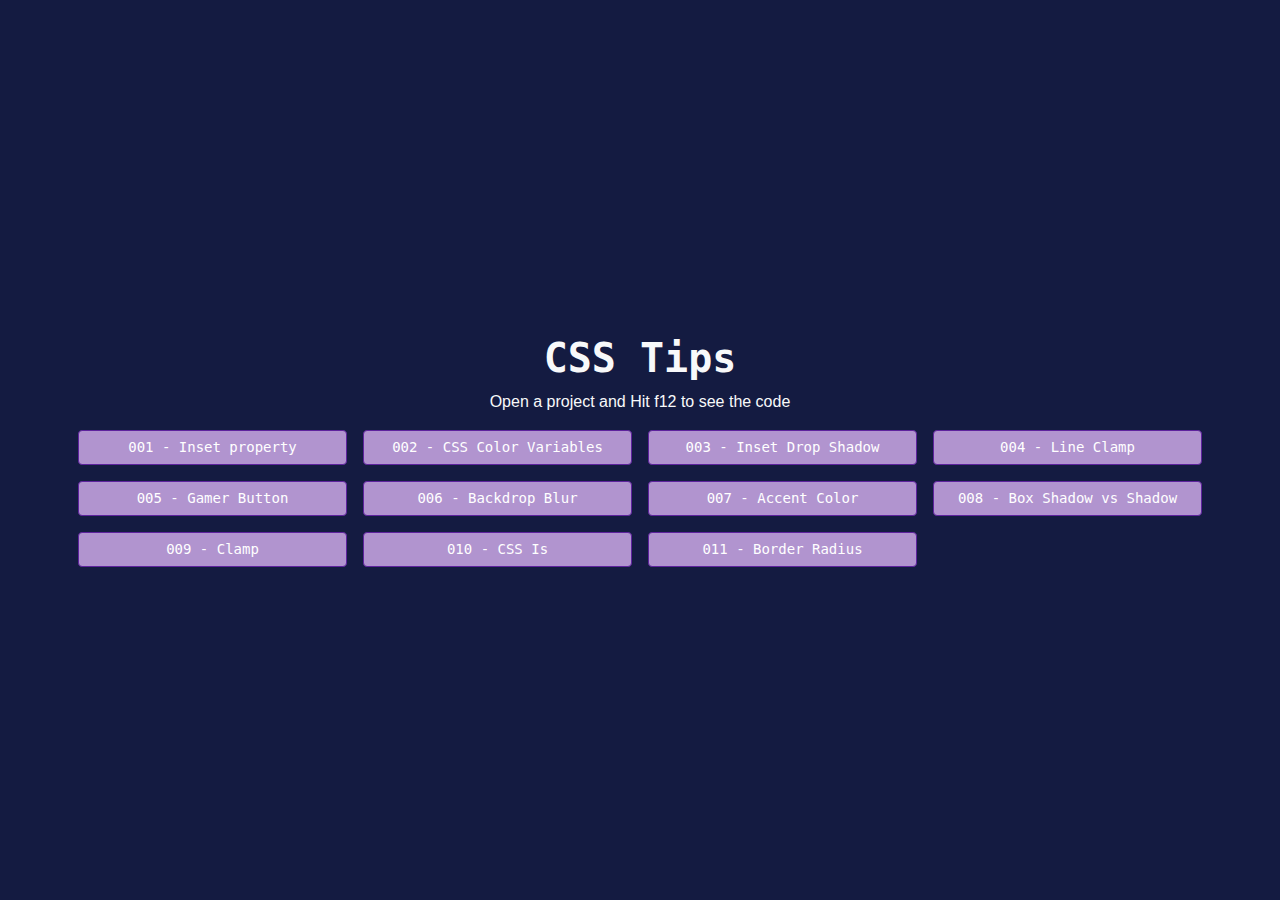
<file: index.html>
<!DOCTYPE html>
<html lang="en">

<head>
  <meta charset="UTF-8">
  <meta http-equiv="X-UA-Compatible" content="IE=edge">
  <meta name="viewport" content="width=device-width, initial-scale=1.0">
  <meta name="author" content="Hemerson Oliveira">

  <link rel="preconnect" href="https://fonts.googleapis.com">
  <link rel="preconnect" href="https://fonts.gstatic.com" crossorigin>
  <link href="https://fonts.googleapis.com/css2?family=Kaushan+Script&JetBrains+Mono:wght@300;400;600;700&display=swap"
    rel="stylesheet">

  <script src="https://code.jquery.com/jquery-3.6.1.min.js"
    integrity="sha256-o88AwQnZB+VDvE9tvIXrMQaPlFFSUTR+nldQm1LuPXQ=" crossorigin="anonymous"></script>
  <link rel="stylesheet" href="https://cdn.jsdelivr.net/npm/bootstrap@4.6.1/dist/css/bootstrap.min.css">
  <script src="https://cdn.jsdelivr.net/npm/bootstrap@4.6.1/dist/js/bootstrap.min.js"></script>

  <link rel="stylesheet" href="styles.css">
  <title>CSS Tips</title>
</head>

<body>
  <main class="container gap-2">
    <div class="row">
      <div class="col-12 text-center py-3">
        <h1 class="title">CSS Tips</h1>
        <span class="d-flex flex-1 text-center justify-content-center">
          Open a project and Hit f12 to see the code
        </span>
      </div>
    </div>

    <div class="row">
      <div class="col-12 col-sm-3 px-2 mb-3">
        <div class="item d-flex">
          <a class="btn btn-primary btn-block" href="./001_inset">
            001 - Inset property
          </a>
        </div>
      </div>

      <div class="col-12 col-sm-3 px-2 mb-3">
        <div class="item">
          <a class="btn btn-primary btn-block" href="./002_css_colors_variables">
            002 - CSS Color Variables
          </a>
        </div>
      </div>

      <div class="col-12 col-sm-3 px-2 mb-3">
        <div class="item">
          <a class="btn btn-primary btn-block" href="./003_inset_dropshadow/">
            003 - Inset Drop Shadow
          </a>
        </div>
      </div>

      <div class="col-12 col-sm-3 px-2 mb-3">
        <div class="item">
          <a class="btn btn-primary btn-block" href="./004_line_clamp/">
            004 - Line Clamp
          </a>
        </div>
      </div>
    </div>

    <div class="row">

      <div class="col-12 col-sm-3 px-2 mb-3">
        <div class="item">
          <a class="btn btn-primary btn-block" href="./005_gamer_button/">
            005 - Gamer Button
          </a>
        </div>
      </div>

      <div class="col-12 col-sm-3 px-2 mb-3">
        <div class="item">
          <a class="btn btn-primary btn-block" href="./006_backdrop/">
            006 - Backdrop Blur
          </a>
        </div>
      </div>

      <div class="col-12 col-sm-3 px-2 mb-3">
        <div class="item">
          <a class="btn btn-primary btn-block" href="./007_accent_color/">
            007 - Accent Color
          </a>
        </div>
      </div>

      <div class="col-12 col-sm-3 px-2 mb-3">
        <div class="item">
          <a class="btn btn-primary btn-block" href="./008_shadow_vs_box/">
            008 - Box Shadow vs Shadow
          </a>
        </div>
      </div>
    </div>

    <div class="row">
      <div class="col-12 col-sm-3 px-2 mb-3">
        <div class="item">
          <a class="btn btn-primary btn-block" href="./009_clamp/">
            009 - Clamp
          </a>
        </div>
      </div>

      <div class="col-12 col-sm-3 px-2 mb-3">
        <div class="item">
          <a class="btn btn-primary btn-block" href="./010_css_is/">
            010 - CSS Is
          </a>
        </div>
      </div>

      <div class="col-12 col-sm-3 px-2 mb-3">
        <div class="item">
          <a class="btn btn-primary btn-block" href="./010_css_is/">
            011 - Border Radius
          </a>
        </div>
      </div>
    </div>
  </main>
</body>

</html>
</file>
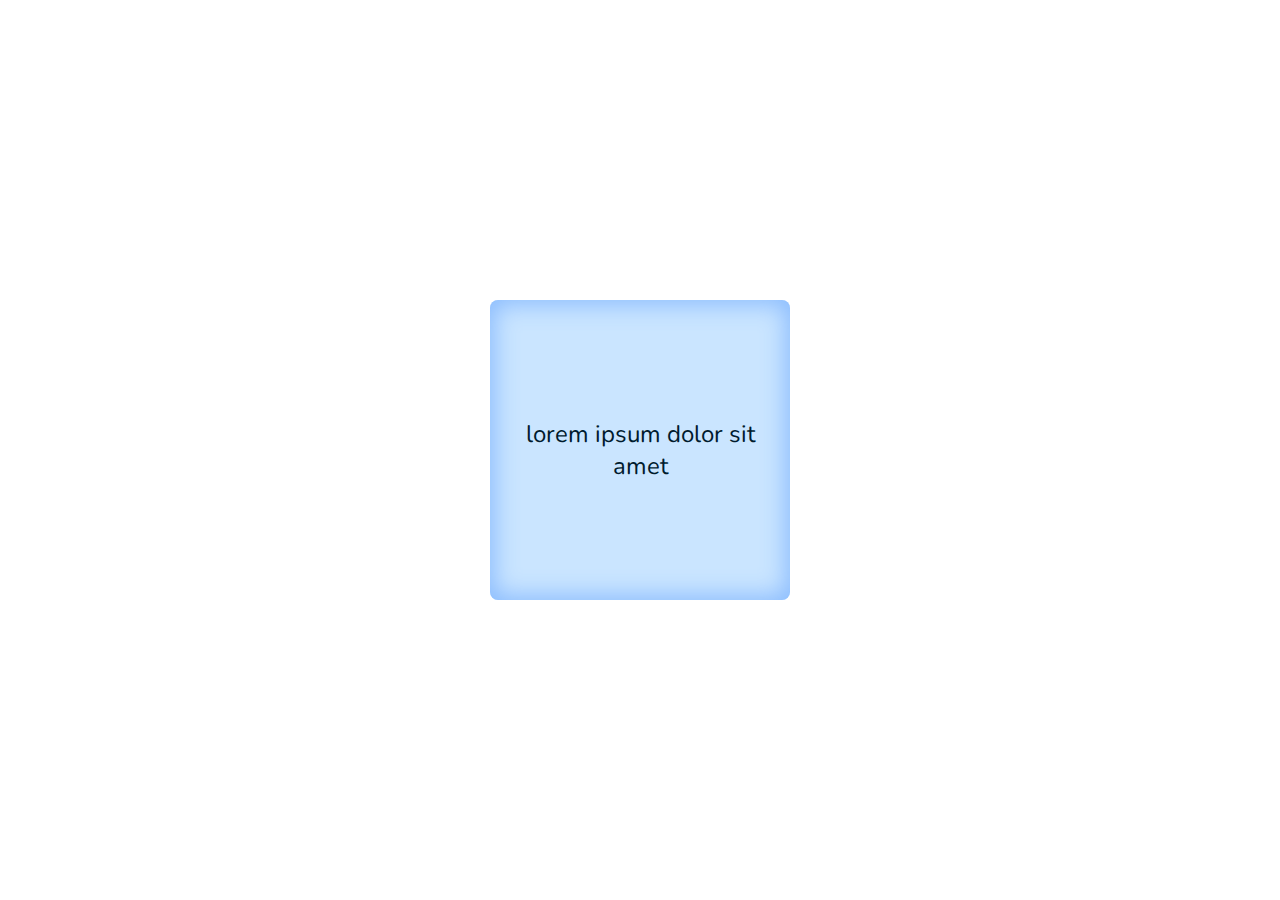
<file: 003_inset_dropshadow/index.html>
<!DOCTYPE html>
<html lang="en">

<head>
  <meta charset="UTF-8">
  <meta http-equiv="X-UA-Compatible" content="IE=edge">
  <meta name="viewport" content="width=device-width, initial-scale=1.0">
  <title>CSS tips - Inset Dropshadow</title>
  <link rel="preconnect" href="https://fonts.googleapis.com">
  <link rel="preconnect" href="https://fonts.gstatic.com" crossorigin>
  <link
    href="https://fonts.googleapis.com/css2?family=Nunito:ital,wght@0,300;0,400;0,500;0,600;0,700;1,400&display=swap"
    rel="stylesheet">

  <link rel="stylesheet" href="./styles.css">
</head>

<body>
  <div class="container">
    <p>
      lorem ipsum dolor sit amet
    </p>

    <div class="social-medias">

    </div>
  </div>
</body>

</html>
</file>
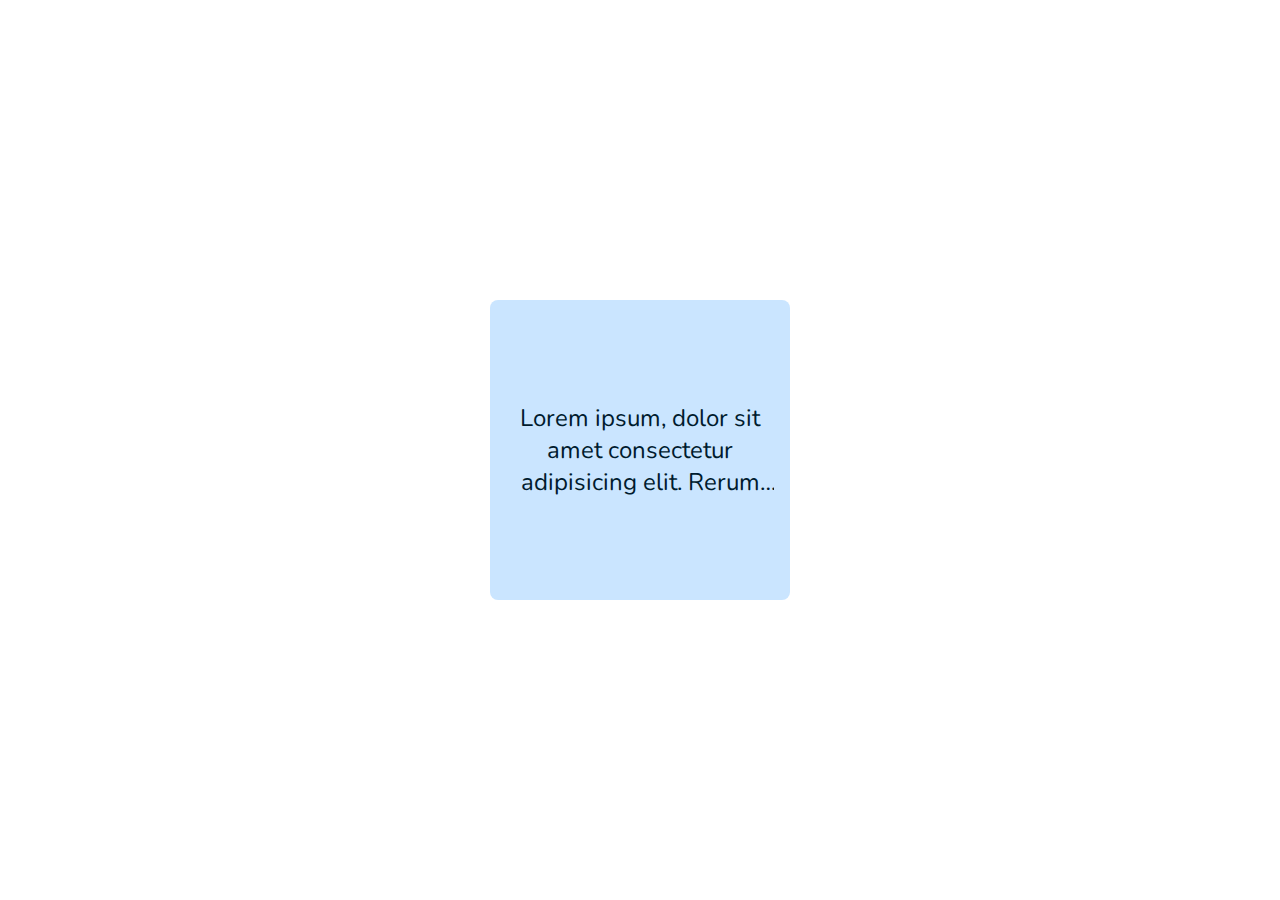
<file: 004_line_clamp/index.html>
<!DOCTYPE html>
<html lang="en">

<head>
  <meta charset="UTF-8">
  <meta http-equiv="X-UA-Compatible" content="IE=edge">
  <meta name="viewport" content="width=device-width, initial-scale=1.0">
  <title>CSS Tips - Line Clamp</title>
  <link rel="preconnect" href="https://fonts.googleapis.com">
  <link rel="preconnect" href="https://fonts.gstatic.com" crossorigin>
  <link
    href="https://fonts.googleapis.com/css2?family=Nunito:ital,wght@0,300;0,400;0,500;0,600;0,700;1,400&display=swap"
    rel="stylesheet">

  <link rel="stylesheet" href="./styles.css">
</head>

<body>
  <div class="container">
    <p>
      Lorem ipsum, dolor sit amet consectetur
      adipisicing elit.
      Rerum odio asperiores nulla iusto nemo in error tenetur
      sed temporibus consequuntur quis dolor
      qui sint illo laudantium eos incidunt, nobis sequi.
    </p>
  </div>
</body>

</html>
</file>
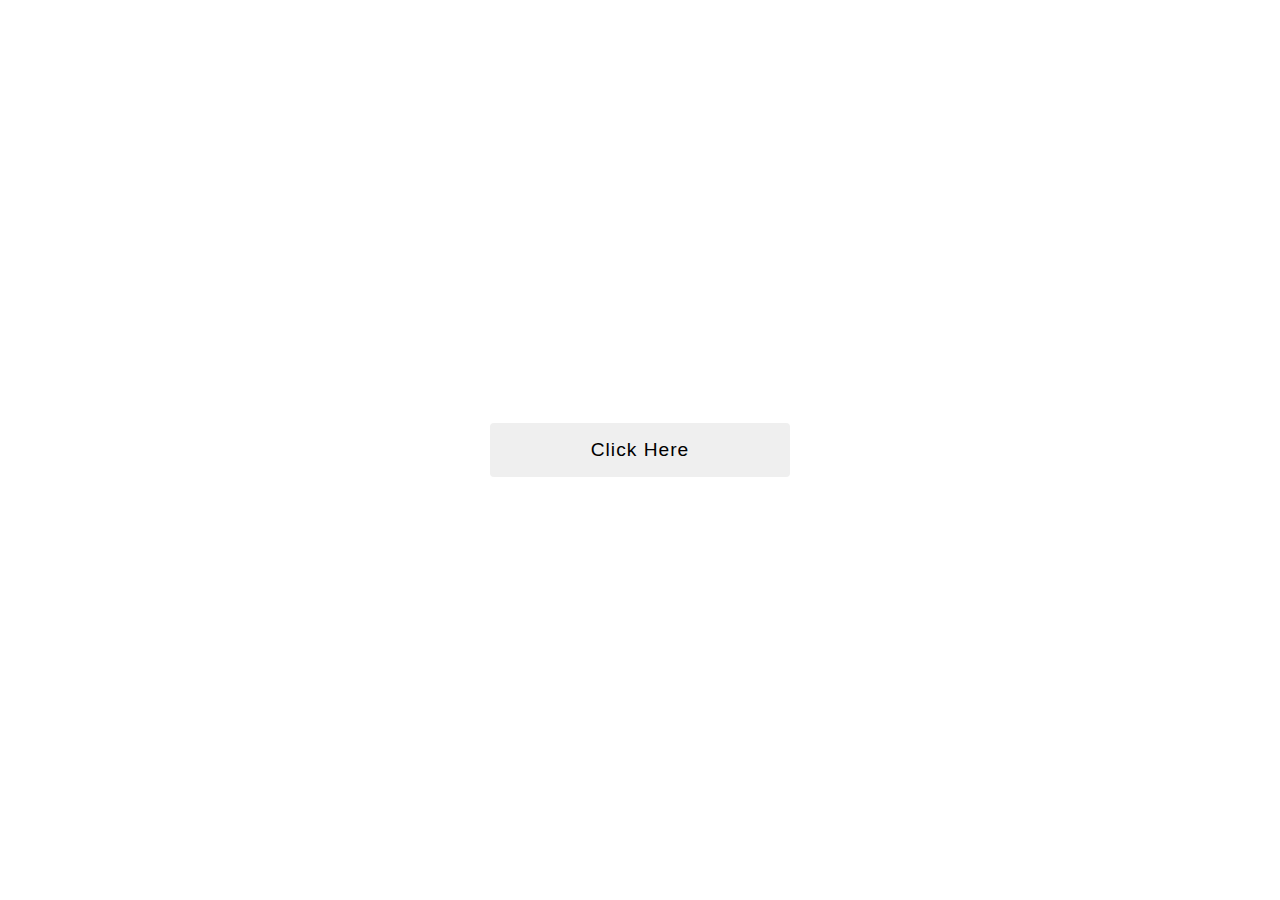
<file: 005_gamer_button/index.html>
<!DOCTYPE html>
<html lang="en">

<head>
  <meta charset="UTF-8">
  <meta http-equiv="X-UA-Compatible" content="IE=edge">
  <meta name="viewport" content="width=device-width, initial-scale=1.0">
  <title>Gamer Button</title>

  <!-- Connecting to Google Fonts -->
  <link rel="preconnect" href="https://fonts.googleapis.com">
  <link rel="preconnect" href="https://fonts.gstatic.com" crossorigin>
  <link
    href="https://fonts.googleapis.com/css2?family=Nunito:ital,wght@0,300;0,400;0,500;0,600;0,700;1,400&display=swap"
    rel="stylesheet">

  <link rel="stylesheet" href="./styles.css">
</head>

<body>
  <div class="container">
    <button class="btn btn-rgb" type="button">
      Click here
    </button>
  </div>
</body>

</html>
</file>
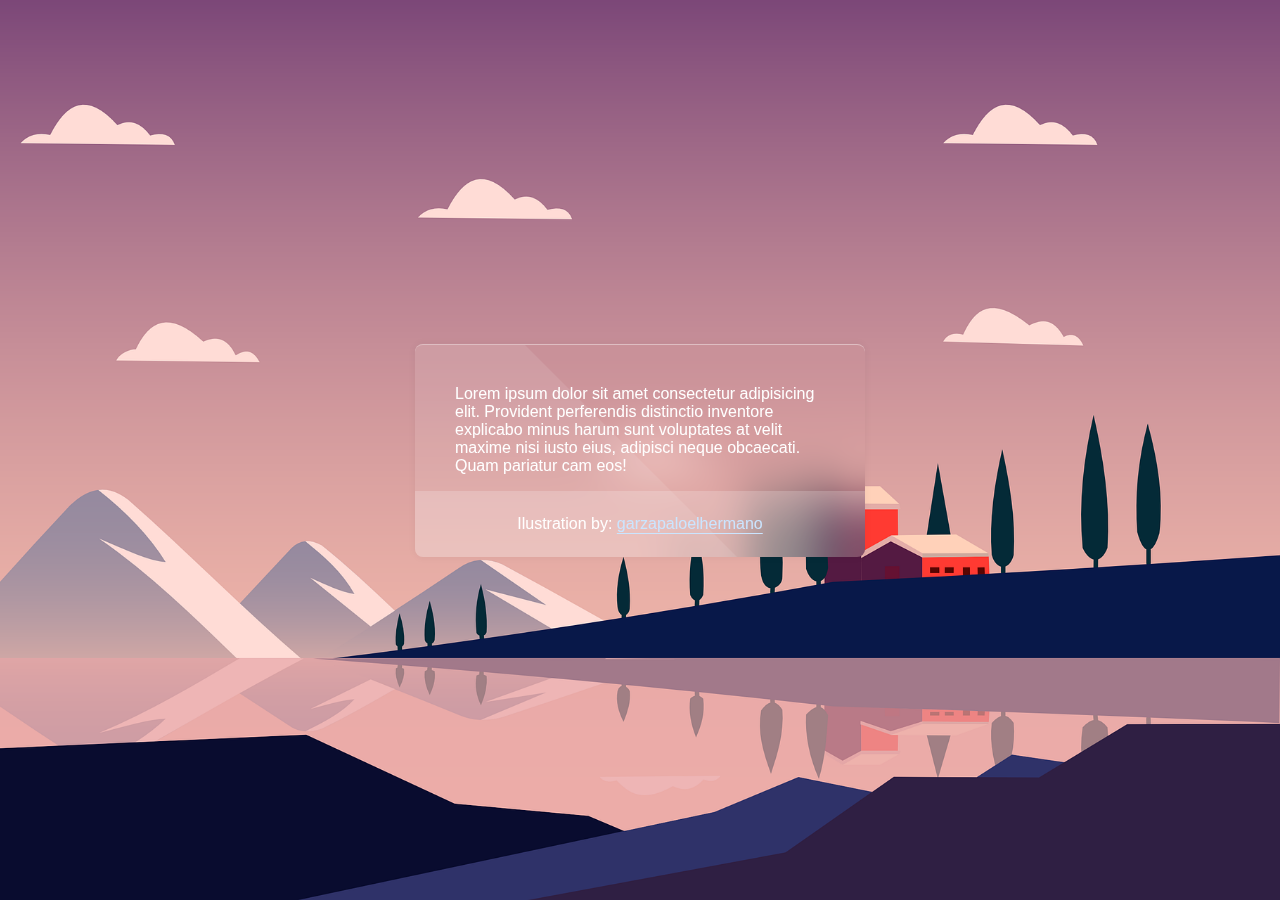
<file: 006_backdrop/index.html>
<!DOCTYPE html>
<html lang="en">

<head>
  <meta charset="UTF-8">
  <meta http-equiv="X-UA-Compatible" content="IE=edge">
  <meta name="viewport" content="width=device-width, initial-scale=1.0">

  <link rel="stylesheet" href="./styles.css">

  <title>Document</title>
</head>

<body>
  <main class="container">
    <div class="transparent-card">
      <p>
        Lorem ipsum dolor sit amet consectetur adipisicing elit. Provident perferendis distinctio inventore explicabo
        minus harum sunt voluptates at velit maxime nisi iusto eius, adipisci neque obcaecati. Quam pariatur cam eos!
      </p>

      <footer>
        <span>
          Ilustration by:

          <a href="https://pixabay.com/pt/users/garzapaloelhermano-25204685/" target="_blank" rel="nofollow noreferrer">
            garzapaloelhermano
          </a>
        </span>
      </footer>
    </div>
  </main>
</body>

</html>
</file>
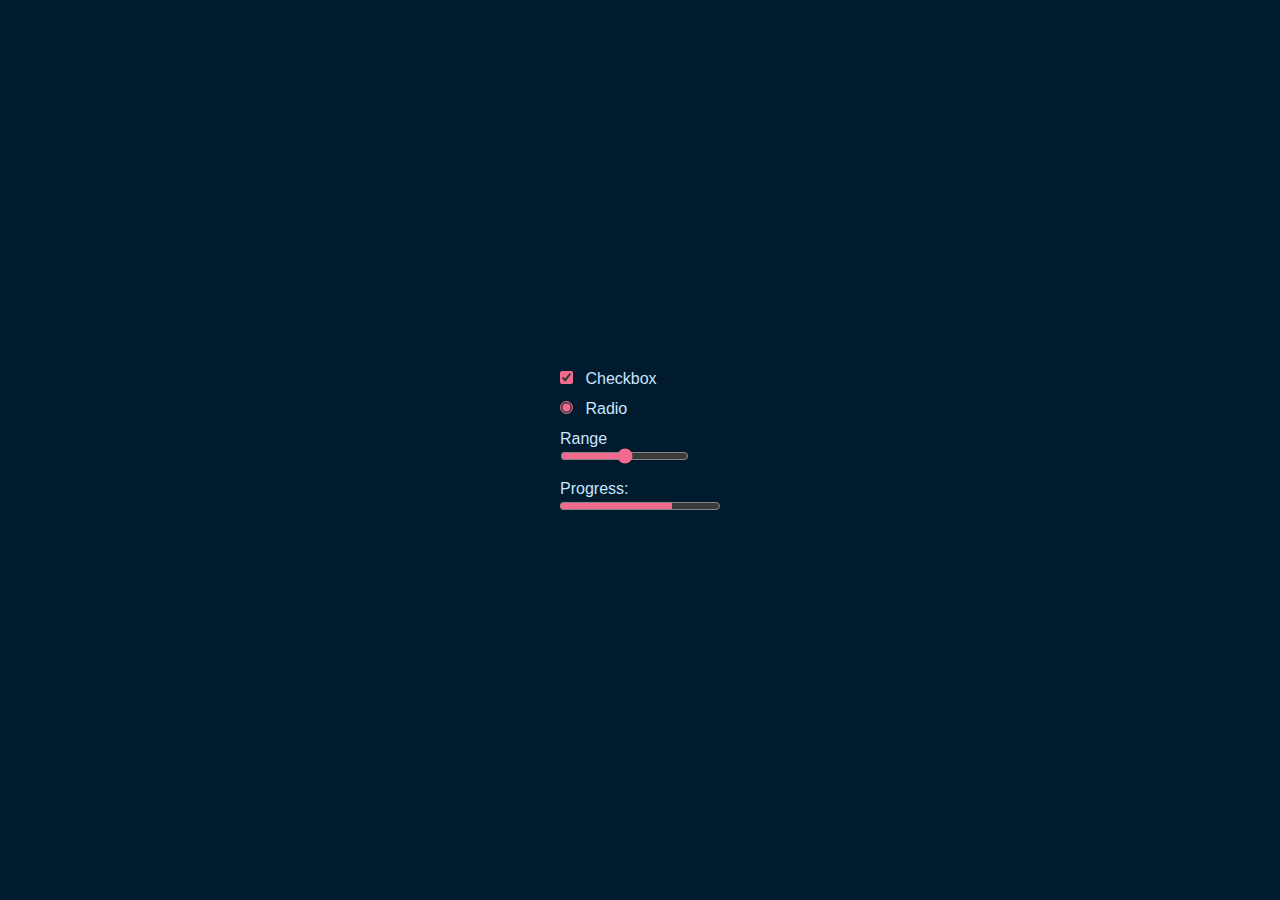
<file: 007_accent_color/index.html>
<!DOCTYPE html>
<html lang="en">

<head>
  <meta charset="UTF-8">
  <meta http-equiv="X-UA-Compatible" content="IE=edge">
  <meta name="viewport" content="width=device-width, initial-scale=1.0">

  <link rel="stylesheet" href="styles.css">

  <title>Document</title>

</head>

<body>
  <main class="container">
    <div class="input-group">
      <input type="checkbox" name="checkbox" id="checkbox" checked>
      <label for="checkbox" class="ml-1">Checkbox</label> <br />

      <input type="radio" name="radio" id="radio" checked>
      <label for="radio" class="ml-1">Radio</label> <br />

      <label for="range">Range</label> <br />
      <input type="range" name="range" id="range"> <br />

      <label for="range">Progress:</label> <br />
      <progress type="range" name="range" id="range" value="70" max="100"></progress>
    </div>
  </main>
</body>

</html>
</file>
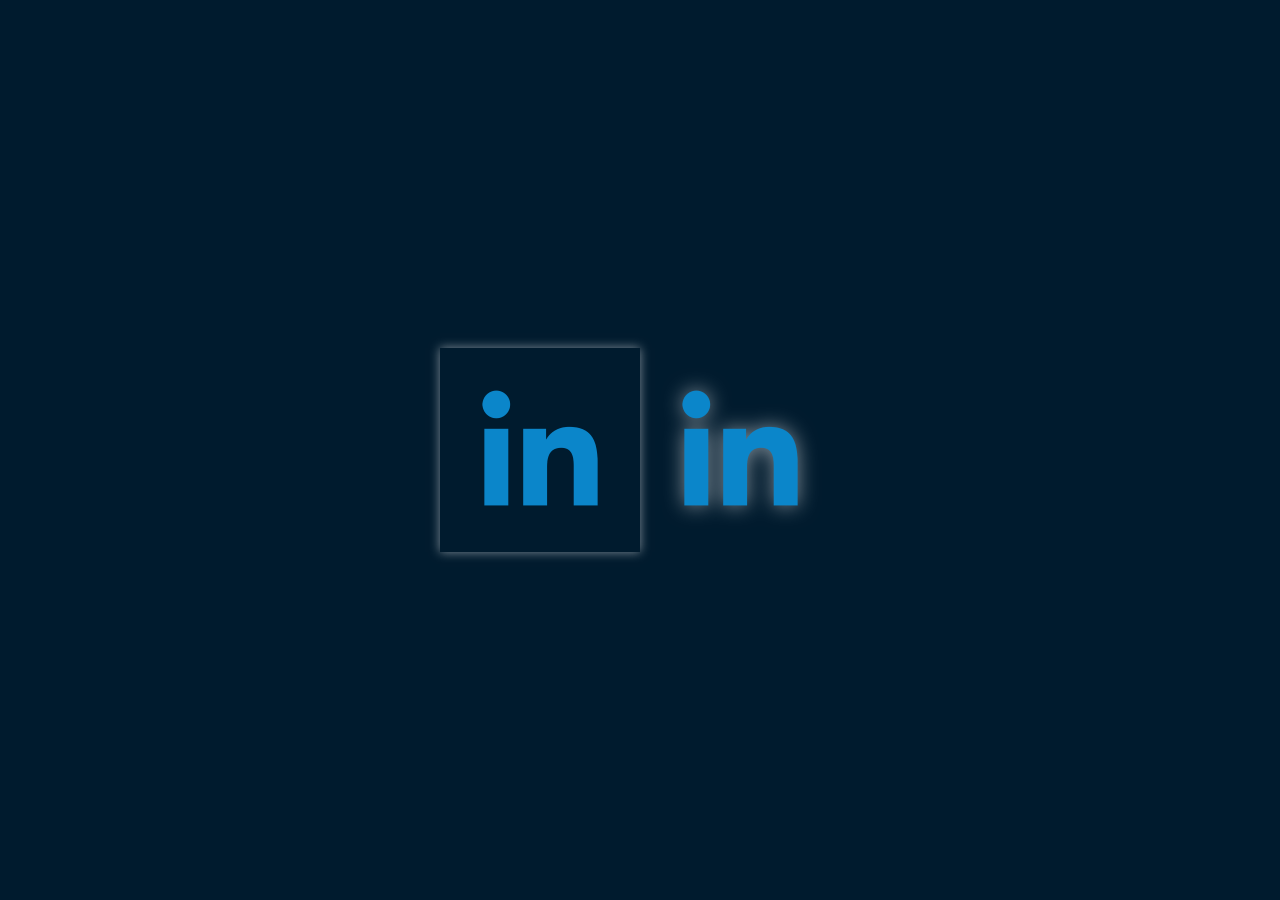
<file: 008_shadow_vs_box/index.html>
<!DOCTYPE html>
<html lang="pt-br">

<head>
  <meta charset="UTF-8">
  <meta http-equiv="X-UA-Compatible" content="IE=edge">
  <meta name="viewport" content="width=device-width, initial-scale=1.0">
  <title>CSS Tips - Clamp</title>
  <link rel="preconnect" href="https://fonts.googleapis.com">
  <link rel="preconnect" href="https://fonts.gstatic.com" crossorigin>
  <link
    href="https://fonts.googleapis.com/css2?family=Nunito:ital,wght@0,300;0,400;0,500;0,600;0,700;1,400&display=swap"
    rel="stylesheet">

  <link rel="stylesheet" href="./assets/css/styles.css">
</head>

<body>
  <div class="container">
    <div class="box-shadow">
      <img src="./assets/imgs/logo.png" alt="Logo do LinkedIn, sendo um i e um n">
    </div>

    <div class="drop-shadow">
      <img src="./assets/imgs/logo.png" alt="Logo do LinkedIn, sendo um i e um n">
    </div>
  </div>
</body>

</html>
</file>
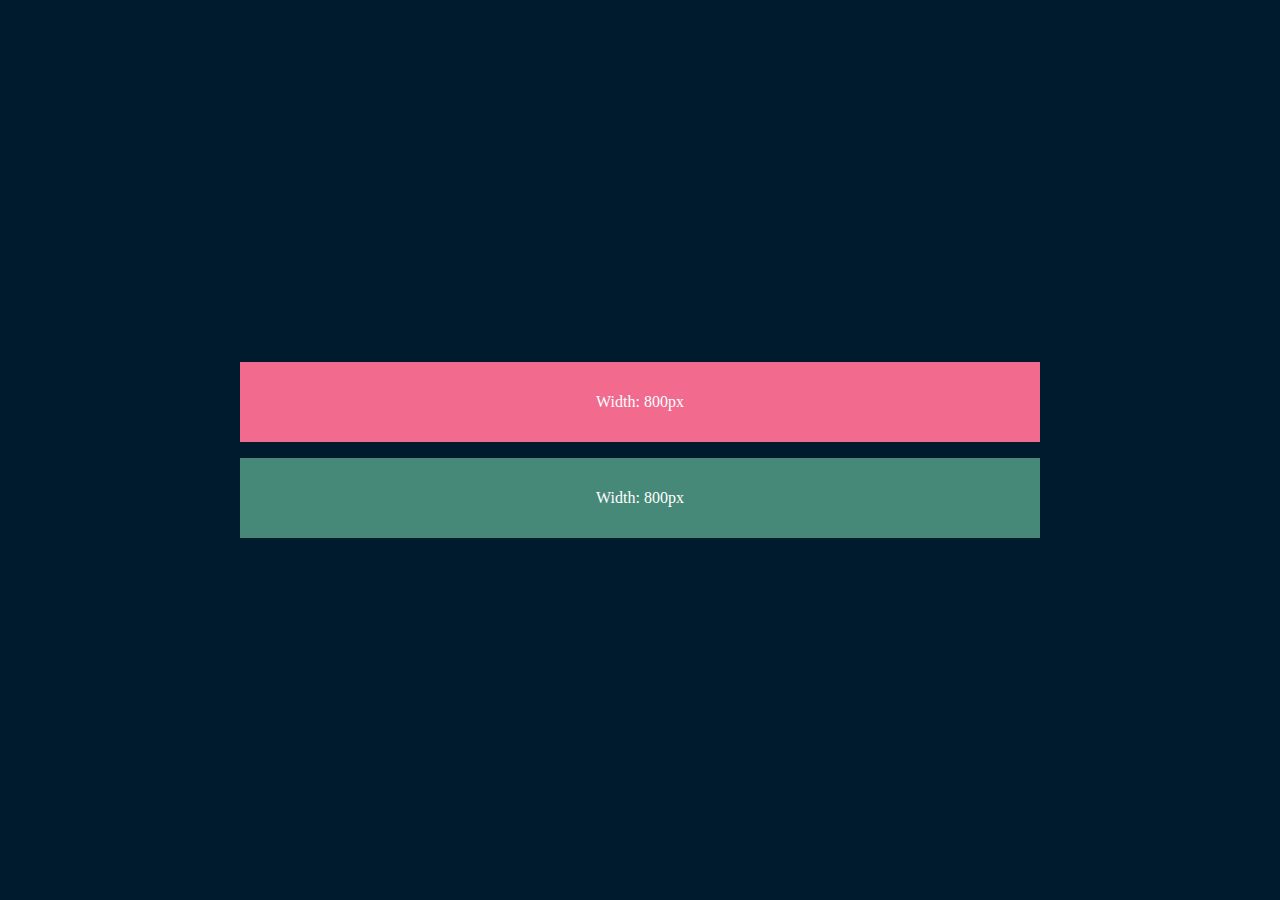
<file: 009_clamp/index.html>
<!DOCTYPE html>
<html lang="en">

<head>
  <meta charset="UTF-8">
  <meta http-equiv="X-UA-Compatible" content="IE=edge">
  <meta name="viewport" content="width=device-width, initial-scale=1.0">
  <title>009 - clamp</title>

  <link rel="stylesheet" href="./assets/styles.css">
  <script src="./assets/scripts.js"></script>
</head>

<body>
  <main class="container">
    <div class="normal">
      <span>Width: <span id="normal-width"></span></span>
    </div>

    <div class="clamp">
      <span>Width: <span id="clamp-width"></span></span>
    </div>
  </main>
</body>

</html>
</file>
<file: styles.css>
:root {
  --primary-100: #e6ddf0;
  --primary-200: #dbcee9;
  --primary-300: #cfbde2;
  --primary-400: #c1aad9;
  --primary-500: #b194cf;
  --primary-700: #5e239d;
  --primary-900: #141b41;

  --secondary-500: #99b6d2;
  --secondary-600: #5f8db8;
  --secondary-700: #174168;

  --green-700: #1d7d1c;
  --green-500: #279e25;
  --green-300: #7bc47a;

  --gray-700: #443c4d;
  --gray-600: #73687d;
  --gray-500: #8e8697;
  --gray-400: #a49dab;
  --gray-300: #c6c2cb;
  --gray-200: #e2e0e4;
  --gray-100: #faf9fa;

  --white: #ffffff;

  --font-mono: "JetBrains Mono", monospace;
  --font-cursive: "Kaushan Script", cursive;
}

body {
  background-color: var(--primary-900);
  color: var(--light);
  display: flex;
  min-height: 100vh;
  align-items: center;
  justify-content: center;
}

html,
button,
a,
input,
textarea {
  font-family: var(--font-mono);
}

.btn {
  font-size: 0.875rem;
}

.btn-primary {
  background-color: var(--primary-500);
  border-color: var(--primary-700);
}

.btn-primary:hover {
  background-color: var(--primary-700);
  border-color: var(--primary-500);
}

.title {
  font-family: var(--font-mono);
  font-weight: bold;
}
</file>
<file: 003_inset_dropshadow/styles.css>
:root {
  --dark: #001B2E;
  --info: #89BBFE;
  --light: #CAE5FF;
  --warning: #F1FFC4;
  --danger: #F26A8D;
  --success: #478978;
}

* {
  margin: 0;
  padding: 0;
  box-sizing: border-box;
}

body {
  display: flex;
  align-items: center;
  justify-content: center;
  font-size: 16px;
  font-family: 'Nunito', sans-serif;

  min-height: 100vh;
  min-width: 100vw;
}

.container {
  display: flex;
  align-items: center;
  justify-content: center;
  width: 300px;
  height: 300px;
  background-color: var(--light);
  color: var(--dark);
  border-radius: 8px;
  font-size: 1.5rem;
  padding: 16px;
  text-align: center;
}

.container {
  box-shadow: inset 0 0 24px 4px var(--info);
}
</file>
<file: 004_line_clamp/styles.css>
:root {
  --dark: #001B2E;
  --info: #89BBFE;
  --light: #CAE5FF;
  --warning: #F1FFC4;
  --danger: #F26A8D;
  --success: #478978;
}

* {
  margin: 0;
  padding: 0;
  box-sizing: border-box;
}

body {
  display: flex;
  align-items: center;
  justify-content: center;
  font-size: 16px;
  font-family: 'Nunito', sans-serif;

  min-height: 100vh;
  min-width: 100vw;
}

.container {
  display: flex;
  align-items: center;
  justify-content: center;
  width: 300px;
  height: 300px;
  background-color: var(--light);
  color: var(--dark);
  border-radius: 8px;
  font-size: 1.5rem;
  padding: 16px;
  text-align: center;
}

.container p {
  display: -webkit-box;
  -webkit-box-orient: vertical;
  /* Number of lines before hiding the words */
  -webkit-line-clamp: 3;
  overflow: hidden;
}
</file>
<file: 005_gamer_button/styles.css>
:root {
  --dark: #001B2E;
  --info: #89BBFE;
  --light: #CAE5FF;
  --warning: #F1FFC4;
  --danger: #F26A8D;
  --success: #478978;
}

* {
  margin: 0;
  padding: 0;
  box-sizing: border-box;
}

body {
  display: flex;
  align-items: center;
  justify-content: center;
  font-size: 16px;
  font-family: 'Nunito', sans-serif;

  min-height: 100vh;
  min-width: 100vw;
}

.btn {
  display: flex;
  align-items: center;
  justify-content: center;
  font-size: 1.2rem;
  position: relative;

  letter-spacing: 1px;
  border-radius: .25rem;
  border: 1px solid var(--ligth);

  cursor: pointer;
  height: 3.375rem;
  width: 300px;
  text-transform: capitalize;
  transition: filter .3s linear;
}

.btn:hover {
  filter: brightness(1.2);
}

.btn-rgb {
  box-shadow: 0 0 0 var(--info);
}

.btn-rgb:hover {
  animation: rotateColors 3s linear infinite alternate-reverse;
}

@keyframes rotateColors {
  0% {
    filter: hue-rotate(0deg);
    box-shadow: 0 0 0 var(--info);
  }

  100% {
    box-shadow: 0 0 32px var(--info);
    filter: hue-rotate(360deg);
  }
}
</file>
<file: 006_backdrop/styles.css>
:root {
  --dark: #001B2E;
  --info: #89BBFE;
  --light: #CAE5FF;
  --warning: #F1FFC4;
  --danger: #F26A8D;
  --success: #478978;
}

* {
  margin: 0;
  padding: 0;
  box-sizing: border-box;
}

html {
  font-family: sans-serif;
}

.container {
  display: flex;
  align-items: center;
  justify-content: center;

  background: url(./assets/imgs/bg_image.png) no-repeat bottom right;
  background-size: cover;
  min-width: 100vw;
  min-height: 100vh;
}

.transparent-card {
  color: white;
  width: 450px;
  border-radius: 8px;
  box-shadow: 0 0 8px rgba(0, 0, 0, .05);
  border-top: 1px solid rgba(255, 255, 255, .4);
  background-color: rgba(255, 25D5, 255, .1);
  overflow: hidden;
  user-select: none;
}

.transparent-card p {
  padding: 40px;
  padding-bottom: 0;
  margin-bottom: 16px;
}

.transparent-card {
  backdrop-filter: blur(24px);
}

.transparent-card::after {
  content: '';
  position: absolute;
  bottom: 0;
  left: 0;
  width: 80%;
  height: 100%;
  background-color: rgba(255, 255, 255, .1);
  transform: skew(45deg) translateX(-40%);
}

.transparent-card footer {
  position: relative;
  z-index: 2;

  text-align: center;
  background-color: rgba(255, 255, 255, .2);
  padding: 24px 16px;
}

.transparent-card footer a {
  color: var(--light);
  text-underline-offset: 4px;
  cursor: pointer;
  transition: color .3s ease-in-out;
}

.transparent-card footer a:hover {
  color: var(--info);
}
</file>
<file: 007_accent_color/styles.css>
:root {
  --dark: #001B2E;
  --info: #89BBFE;
  --light: #CAE5FF;
  --warning: #F1FFC4;
  --danger: #F26A8D;
  --success: #478978;
}

* {
  margin: 0;
  padding: 0;
  box-sizing: border-box;
}

html {
  font-family: sans-serif;
}

.container {
  display: flex;
  align-items: center;
  justify-content: center;

  background-color: var(--dark);
  min-width: 100vw;
  min-height: 100vh;
}

label {
  color: var(--light);
}

.ml-1 {
  margin-left: .5rem;
}

input,
progress {
  margin-bottom: 16px;
}

:root {
  --danger: #F26A8D;
}

input,
progress {
  accent-color: var(--danger);
}
</file>
<file: 008_shadow_vs_box/assets/css/styles.css>
:root {
  --dark: #001B2E;
  --info: #89BBFE;
  --light: #CAE5FF;
  --warning: #F1FFC4;
  --danger: #F26A8D;
  --success: #478978
}

* {
  box-sizing: border-box;
  margin: 0;
  padding: 0;
}

img {
  width: 200px;
}

.container {
  display: flex;
  align-items: center;
  justify-content: center;

  min-width: 100vw;
  min-height: 100vh;

  background-color: var(--dark);
}

.box-shadow {
  box-shadow: 0 0 10px rgba(255, 255, 255, 0.5);
}

.drop-shadow {
  filter: drop-shadow(0px 0px 10px rgba(255, 255, 255, 0.5));
}
</file>
<file: 009_clamp/assets/styles.css>
:root {
  --dark: #001b2e;
  --info: #89bbfe;
  --light: #cae5ff;
  --warning: #f1ffc4;
  --danger: #f26a8d;
  --success: #478978;
}

* {
  box-sizing: border-box;
  margin: 0;
  padding: 0;
}

.container {
  display: flex;
  align-items: center;
  justify-content: center;
  flex-direction: column;
  height: 100vh;
  width: 100vw;
  background-color: var(--dark);
  gap: 16px;
  padding: 16px;
}

.container > div {
  color: white;
  height: 80px;
  display: flex;
  align-items: center;
  justify-content: center;
}

.normal {
  background-color: var(--danger);
}

.clamp {
  background-color: var(--success);
}

.normal {
  min-width: 650px;
  width: 100%;
  max-width: 800px;
}

.clamp {
  width: clamp(650px, 100%, 800px);
}
</file>
